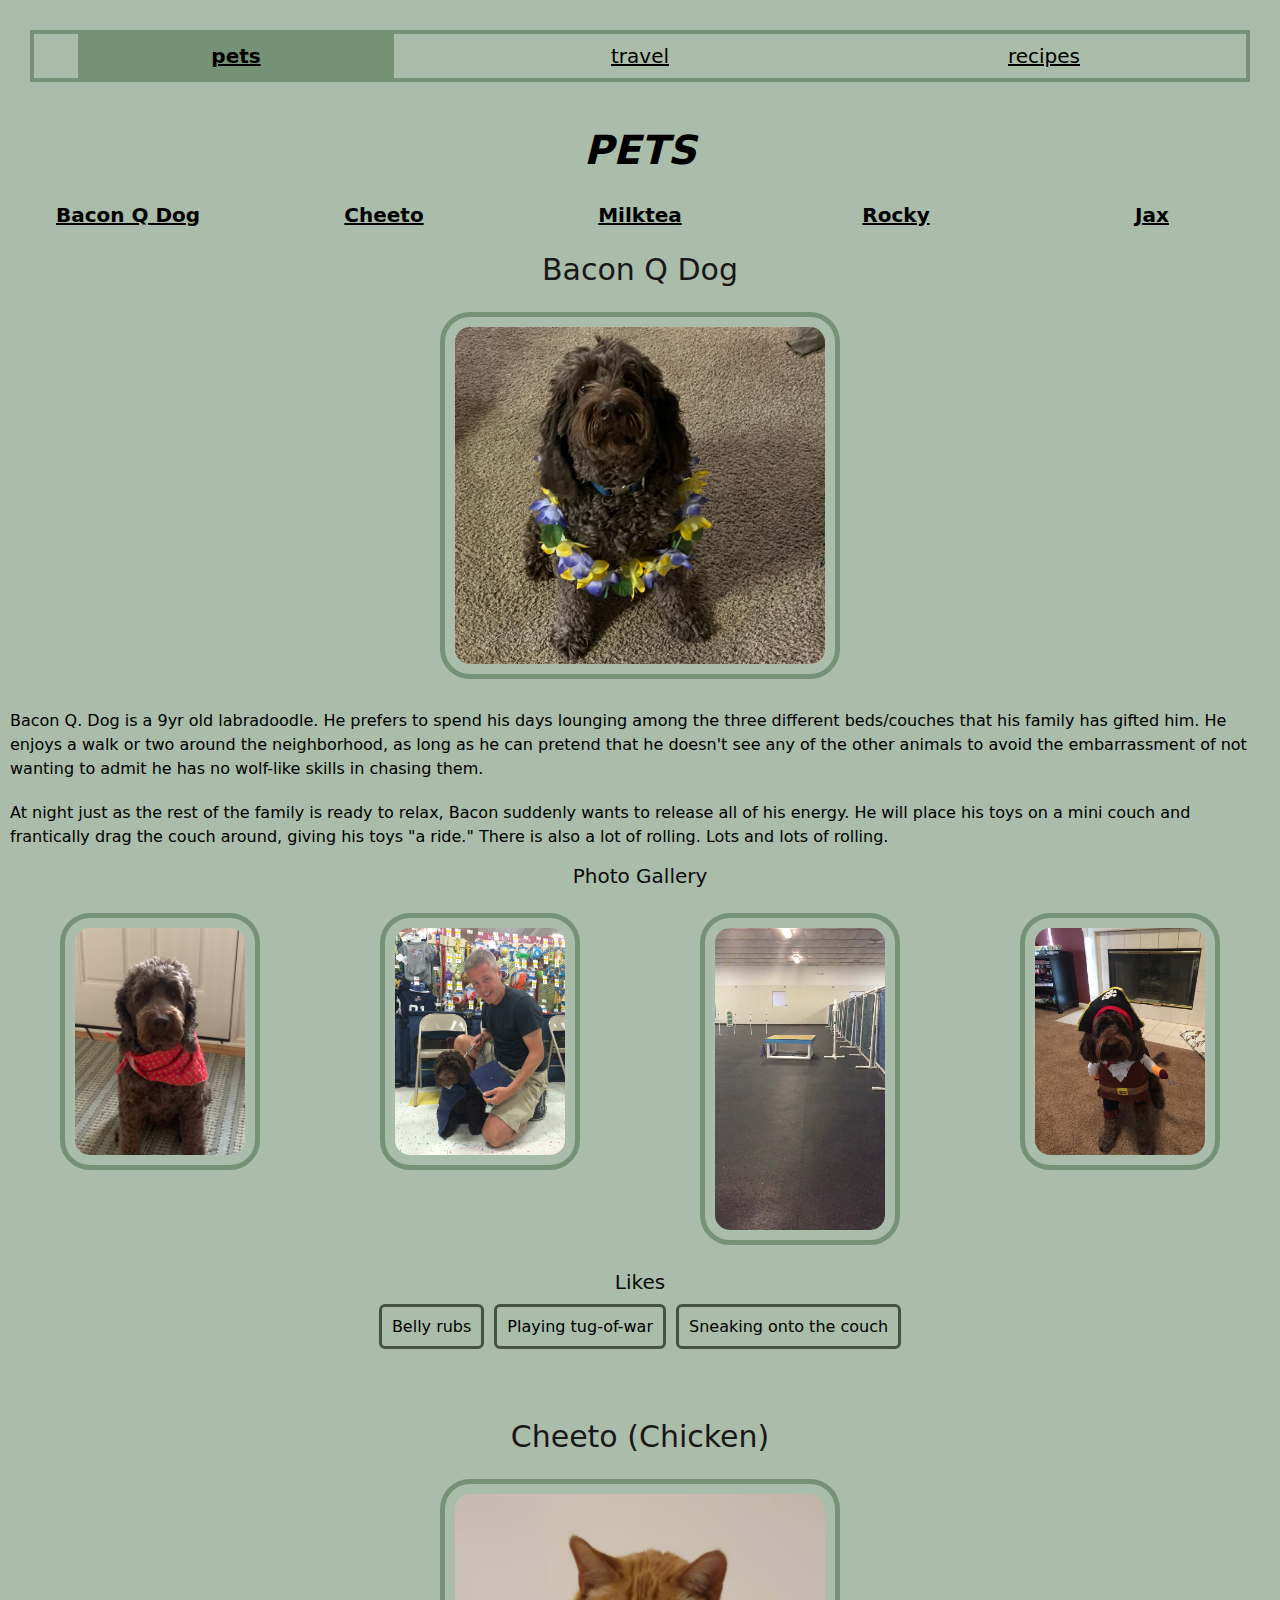
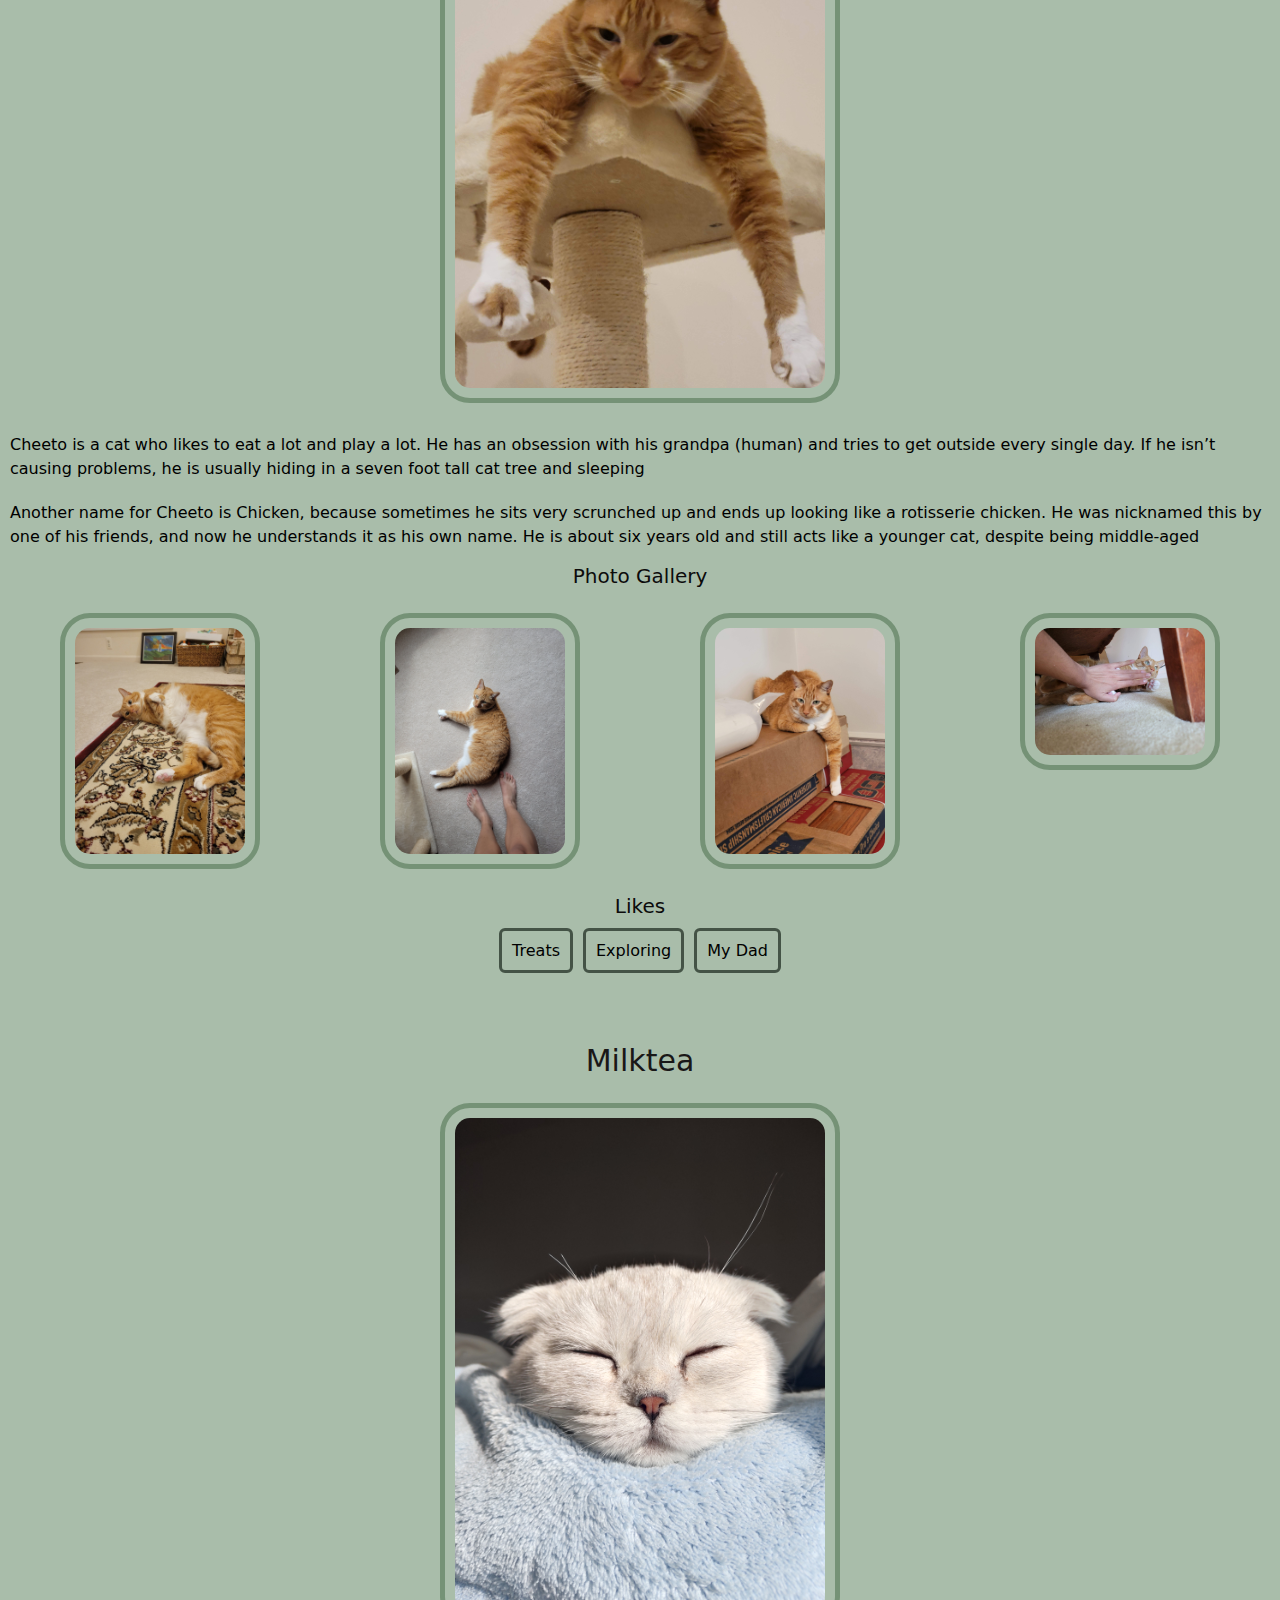
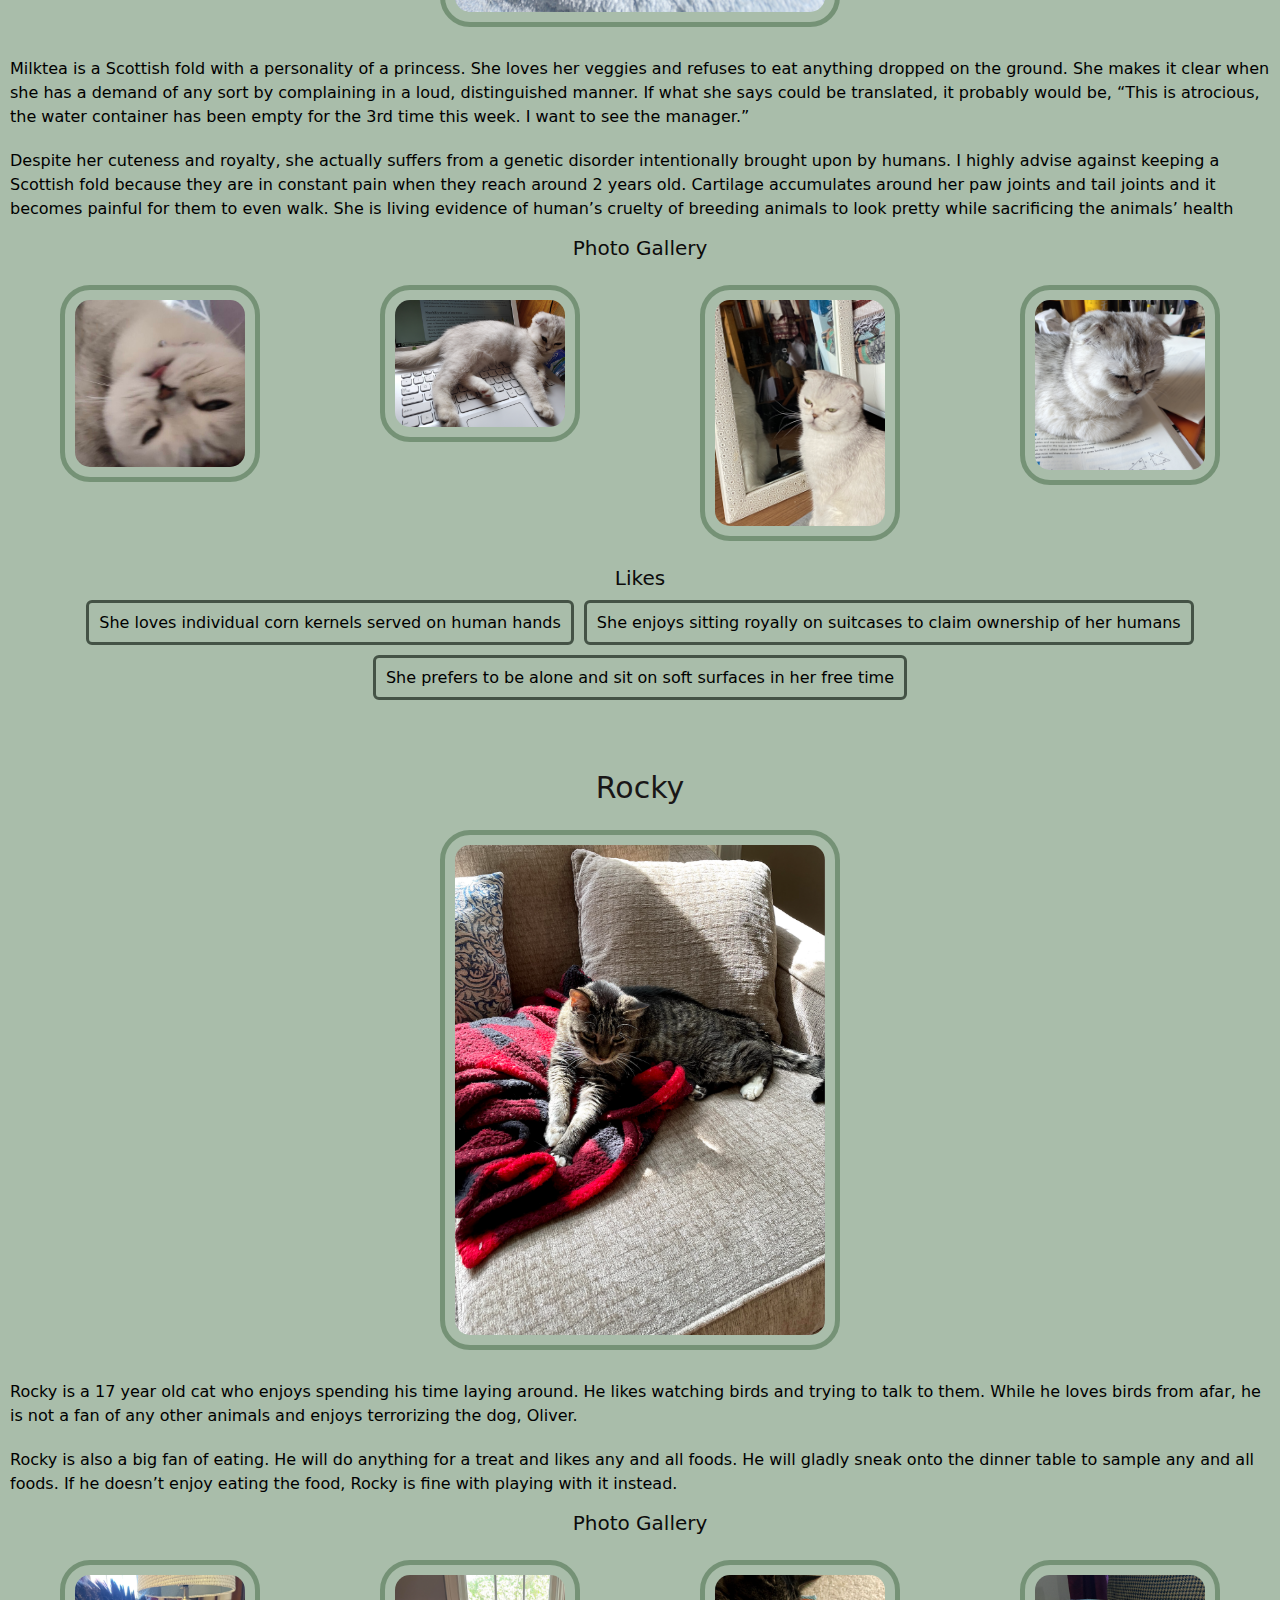
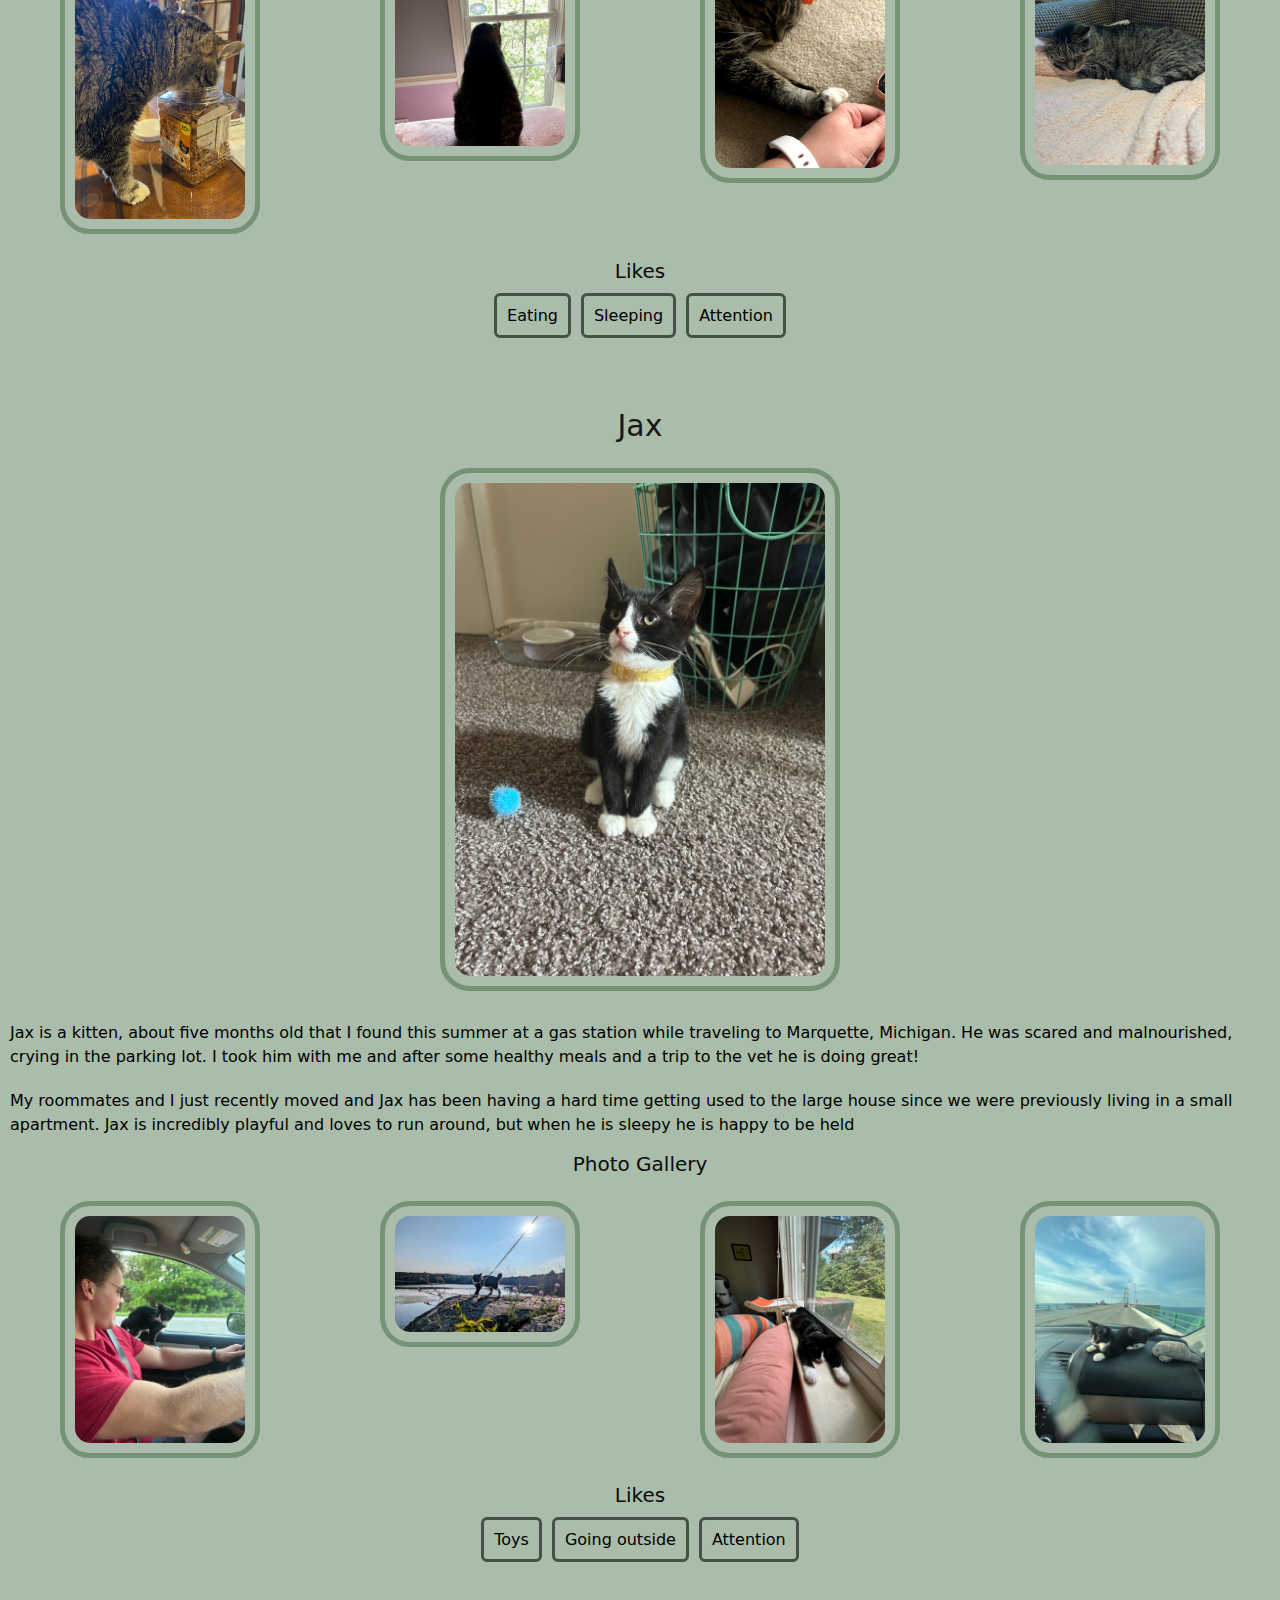
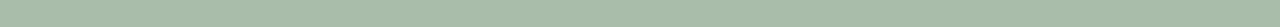
<file: index.html>
<!DOCTYPE html>
<html lang="en">

<head>
    <meta charset="UTF-8">
    <meta name="viewport" content="width=device-width, initial-scale=1.0">
    <link rel="stylesheet" href="css/reset.css" />
    <link rel="stylesheet" href="css/style.css">
    <title>pets</title>
</head>

<body>

    <a href="#main" class="skip-to-main-content">Skip to Main Content</a>

    <nav>
        <ul class="links">
            <li class="on-page first-link"><a href="index.html">pets</a></li>
            <li class="second-link"><a href="travel.html">travel</a></li>
            <li class="third-link"><a href="recipes.html">recipes</a></li>
        </ul>
    </nav>
    
    <header>
        <h1>pets</h1>
    </header>

    <ul class="pet-links">
        <li class="pet-link"><a href="#baconqdog">Bacon Q Dog</a></li>
        <li class="pet-link"><a href="#cheeto">Cheeto</a></li>
        <li class="pet-link"><a href="#milktea">Milktea</a></li>
        <li class="pet-link"><a href="#rocky">Rocky</a></li>
        <li class="pet-link"><a href="#jax">Jax</a></li>
    </ul>

    <main id="main">
        <div>
            <a id="baconqdog"></a>
            <h2>Bacon Q Dog</h2>

            <img class="main-pic" width="400" src="images/bacon.jpg" alt="Brown labradoodle wearing colorful lei">
            <p>Bacon Q. Dog is a 9yr old labradoodle. He prefers to spend his days lounging among the three different
                beds/couches that
                his family has gifted him. He enjoys a walk or two around the neighborhood, as long as he can pretend
                that he doesn't
                see any of the other animals to avoid the embarrassment of not wanting to admit he has no wolf-like
                skills in chasing
                them.</p>
            <p>At night just as the rest of the family is ready to relax, Bacon suddenly wants to release all of his
                energy. He will
                place his toys on a mini couch and frantically drag the couch around, giving his toys "a ride." There is
                also a lot of
                rolling. Lots and lots of rolling.</p>
            <h3>Photo Gallery</h3>
            <div class="group-of-photos">
                <img width="200" src="images/bacon_bandana.JPG" alt="Brown labradoodle wearing an orange bandana">
                <img width="200" src="images/bacon_graduation.JPG"
                    alt="Small labradoodle puppy wearing a graduation cap and gown.">
                <video width="200" src="images/bacon_agility.mov"></video>
                <img width="200" src="images/bacon_halloween.JPG" alt="Brown labradoodle wearing a pirate costume">
            </div>
            <h3>Likes</h3>
            <ul class="likes">
                <li>Belly rubs</li>
                <li>Playing tug-of-war</li>
                <li>Sneaking onto the couch</li>
            </ul>

            <!-- Colleen van Lent -->
        </div>
        <div>
            <a id="cheeto"></a>
            <h2>Cheeto (Chicken)</h2>

            <img class="main-pic" width="400" src="images/cheeto_cattree.jpg" alt="Orange cat hanging paws off a cat tower">
            <p>Cheeto is a cat who likes to eat a lot and play a lot. He has an obsession with his grandpa (human) and
                tries to get
                outside every single day. If he isn’t causing problems, he is usually hiding in a seven foot tall cat
                tree and sleeping</p>
            <p>Another name for Cheeto is Chicken, because sometimes he sits very scrunched up and ends up looking like
                a rotisserie
                chicken. He was nicknamed this by one of his friends, and now he understands it as his own name. He is
                about six years
                old and still acts like a younger cat, despite being middle-aged</p>
            <h3>Photo Gallery</h3>
            <div class="group-of-photos">
                <img width="200" src="images/cheeto_carpet.jpg" alt="Cheeto laying sideways on the carpet">
                <img width="200" src="images/cheeto_moon.jpg" alt="Cheeto lying in the sun in a half moon crescent shape">
                <img width="200" src="images/cheeto_boxes.jpg" alt="Cheeto lying on boxes with one leg hanging off.">
                <img width="200" src="images/cheeto_attack.jpg" alt="Cheeto attacking a hand trying to pet him.">
            </div>
            <h3>Likes</h3>
            <ul class="likes">
                <li>Treats</li>
                <li>Exploring</li>
                <li>My Dad</li>
            </ul>

            <!-- Divya Shankar -->
        </div>
        <div>
            <a id="milktea"></a>
            <h2>Milktea</h2>

            <img class="main-pic" width="400" src="images/Main.JPG" alt="Milktea taking nap">
            <p>Milktea is a Scottish fold with a personality of a princess. She loves her veggies and refuses to eat
                anything dropped
                on the ground. She makes it clear when she has a demand of any sort by complaining in a loud,
                distinguished manner. If
                what she says could be translated, it probably would be, “This is atrocious, the water container has
                been empty for the
                3rd time this week. I want to see the manager.”</p>
            <p>Despite her cuteness and royalty, she actually suffers from a genetic disorder intentionally brought upon
                by humans. I
                highly advise against keeping a Scottish fold because they are in constant pain when they reach around 2
                years old.
                Cartilage accumulates around her paw joints and tail joints and it becomes painful for them to even
                walk. She is living
                evidence of human’s cruelty of breeding animals to look pretty while sacrificing the animals’ health</p>
            <h3>Photo Gallery</h3>
            <div class="group-of-photos">
                <img width="200" src="images/Milktea_comfy.jpg" alt="Milktea enjoying a good massage">
                <img width="200" src="images/Milktea_laptop.JPG" alt="Baby Milktea On Laptop">
                <img width="200" src="images/Milktea_mirror.jpeg" alt="Milktea sighing at mirror">
                <img width="200" src="images/Milktea_catbox.JPG" alt="Milktea Catbox position">
            </div>
            <h3>Likes</h3>
            <ul class="likes">
                <li>She loves individual corn kernels served on human hands</li>
                <li>She enjoys sitting royally on suitcases to claim ownership of her humans</li>
                <li>She prefers to be alone and sit on soft surfaces in her free time</li>
            </ul>

            <!-- Olive Ren -->
        </div>
        <div>
            <a id="rocky"></a>
            <h2>Rocky</h2>

            <img class="main-pic" width="400" src="images/rocky.jpg" alt="Black cat laying on red blanket">
            <p>Rocky is a 17 year old cat who enjoys spending his time laying around. He likes watching birds and trying
                to talk to
                them. While he loves birds from afar, he is not a fan of any other animals and enjoys terrorizing the
                dog, Oliver.</p>
            <p>Rocky is also a big fan of eating. He will do anything for a treat and likes any and all foods. He will
                gladly sneak
                onto the dinner table to sample any and all foods. If he doesn’t enjoy eating the food, Rocky is fine
                with playing with
                it instead.</p>
            <h3>Photo Gallery</h3>
            <div class="group-of-photos">
                <img width="200" src="images/rocky_treats.jpg" alt="Cat sticking his head in treat bin">
                <img width="200" src="images/rocky_bird_watching.jpg" alt="Cat looking out the window">
                <img width="200" src="images/rocky_hand.jpg" alt="Cat sleeping holding hand">
                <img width="200" src="images/rocky_sleeping.jpg" alt="Cat sleeping">
            </div>
            <h3>Likes</h3>
            <ul class="likes">
                <li>Eating</li>
                <li>Sleeping</li>
                <li>Attention</li>
            </ul>

            <!-- Lauren Pesce -->
        </div>
        <div>
            <a id="jax"></a>
            <h2>Jax</h2>

            <img class="main-pic" width="400" src="images/Jax.jpg"
                alt="A black and white kitten sitting down and wearing a yellow collar.">
            <p>Jax is a kitten, about five months old that I found this summer at a gas station while traveling to
                Marquette, Michigan.
                He was scared and malnourished, crying in the parking lot. I took him with me and after some healthy
                meals and a trip to
                the vet he is doing great!</p>
            <p>My roommates and I just recently moved and Jax has been having a hard time getting used to the large
                house since we were
                previously living in a small apartment. Jax is incredibly playful and loves to run around, but when he
                is sleepy he is
                happy to be held</p>
            <h3>Photo Gallery</h3>
            <div class="group-of-photos">
                <img width="200" src="images/JaxandMax.jpg"
                    alt="Black and white kitten standing on the driver’s arm while on a road trip.">
                <img width="200" src="images/JaxHarlowLake.jpg"
                    alt="Black and white kitten on a leash standing on a rock above a lake.">
                <img width="200" src="images/JaxSleeping.jpg" alt="Black and white kitten sleeping on a windowsill.">
                <img width="200" src="images/JaxDashboard.jpg"
                    alt="Black and white kitten lying on the dashboard of a car while crossing the Mackinac Bridge">
            </div>
            <h3>Likes</h3>
            <ul class="likes">
                <li>Toys</li>
                <li>Going outside</li>
                <li>Attention</li>
            </ul>

            <!-- Grace Jermstad -->

        </div>
    </main>

</body>

</html>
</file>
<file: css/style.css>
body{
    background-color: #a9bdaa;
    color: black;
    font-family: system-ui, -apple-system, BlinkMacSystemFont, 'Segoe UI', Roboto, Oxygen, Ubuntu, Cantarell, 'Open Sans', 'Helvetica Neue', sans-serif;
}

h1{
    font-size: 40px;
    font-family: system-ui, -apple-system, BlinkMacSystemFont, 'Segoe UI', Roboto, Oxygen, Ubuntu, Cantarell, 'Open Sans', 'Helvetica Neue', sans-serif;
    text-align: center;
    padding: 15px;
    font-weight: bold;
    margin-bottom: 15px;
    text-transform: uppercase;
    font-style: italic;
}

h2{
    font-size: 30px;
    font-family: system-ui, -apple-system, BlinkMacSystemFont, 'Segoe UI', Roboto, Oxygen, Ubuntu, Cantarell, 'Open Sans', 'Helvetica Neue', sans-serif;
    color: rgb(25, 23, 23);
    text-align: center;
    padding: 5px;
    margin-top: 20px;
}

h3{
    font-size: 20px;
    font-family: system-ui, -apple-system, BlinkMacSystemFont, 'Segoe UI', Roboto, Oxygen, Ubuntu, Cantarell, 'Open Sans', 'Helvetica Neue', sans-serif;
    color: rgb(12, 11, 11);
    text-align: center;
    padding: 5px;
}

p{
    line-height: 1.5;
    padding: 10px;
    font-family: system-ui, -apple-system, BlinkMacSystemFont, 'Segoe UI', Roboto, Oxygen, Ubuntu, Cantarell, 'Open Sans', 'Helvetica Neue', sans-serif;
}

img{
    border: 5px solid #759276;
    padding: 10px;
    margin: 20px;
    border-radius: 30px;
    transition: transform 200ms, 200ms;
}

img:hover {
    transform: translateY(-10px);
}

video{
    border: 5px solid #759276;
    padding: 10px;
    margin: 20px;
    border-radius: 30px;
    transition: transform 200ms, 200ms;
}

video:hover{
    transform: translateY(-10px);
}

ul{
    display: inline-block;
}

nav{
    justify-content: space-evenly;
    align-items: center;
    margin: 30px;
    border: #759276 solid 4px;
}

.links{
    display: grid;
    grid-template-columns: repeat(3, 1fr);
    justify-content: center;
    justify-items: center;
    text-decoration: underline;
}


.links li{
    padding-right: 33%;
    padding-left: 33%;
    padding-top: 10px;
    padding-bottom: 10px;
    font-size: 20px;
}

.on-page {
    background-color: #759276;
    font-weight: bold;
}

.main-pic{
    display: block;
    margin-left: auto;
    margin-right: auto;
}

.skip-to-main-content {
    position: absolute;
    left: -9999px;
    z-index: 999;
    padding: 1em;
    background-color: #759276;
    color: rgb(0, 0, 0);
    opacity: 0;
}

.group-of-photos{
    display: grid;
    grid-template-columns: repeat(2, 1fr);
    justify-content: center;
    justify-items: center;
}

.likes {
    display: flex;
    justify-content: center;
    flex-wrap: wrap;
    padding-bottom: 30px;
    margin-bottom: 30px;
}

.likes li {
    border: #445346 solid;
    color: #000000;
    border-radius: 6px;
    padding: 10px;
    margin: 5px;
    text-align: left;
}

figcaption {
    padding-right: 20px;
    padding-left: 20px;
    text-align: center;
}

.steps {
    list-style-type: decimal;
    padding: 60px;
    
}

.recipe-desc {
    text-align: center;
    padding: 60px;
}

.recipe-info {
    text-align: center;
}

.recipe-info li {
    margin: 0 auto;
    padding: 5px;
}


form {
    margin: 20px auto;
    padding: 20px;
    background-color: #a4bea4;
    border: 1px solid #ddd;
    border-radius: 20px;
    max-width: 400px;
}

label {
    display: block;
    margin-bottom: 10px;
}

input[type="number"] {
    width: 100%;
    padding: 10px;
    margin-bottom: 10px;
    border: 1px solid #dddddd;
    border-radius: 4px;
}

button {
    background-color: #445346;
    color: #fff;
    border: none;
    padding: 10px 20px;
    border-radius: 4px;
    cursor: pointer;
}

button:hover {
    background-color: #0056b3;
}

.pet-links {
    display: grid;
    grid-template-columns: repeat(5, 1fr);
    justify-content: center;
    justify-items: center;
    text-decoration: underline;
    font-weight: bold;
    font-size: 20px;
}

.travel-links {
    display: grid;
    grid-template-columns: repeat(4, 1fr);
    justify-content: center;
    justify-items: center;
    text-decoration: underline;
    font-weight: bold;
    font-size: 20px;

}

.time {
    text-align: center;
}






@media only screen and (min-width: 768px) {

    .skip-to-main-content:focus {
        left: 10%;
        transform: translateX(-50%);
        opacity: 1;
        padding: 5px;
        border-radius: 10px;
        font-weight: bold;
    }

    .group-of-photos {
        display: grid;
        grid-template-columns: repeat(4, 1fr);
        justify-content: center;
        justify-items: center;
    }

}


@media only screen and (min-width: 600px) {



}



@media (prefers-reduced-motion) {

    .gif {
        display: none;
    }

    img {
        border: 5px solid #759276;
        padding: 10px;
        margin: 20px;
        border-radius: 30px;
    }

    img:hover {
    }

    video {
        border: 5px solid #759276;
        padding: 10px;
        margin: 20px;
        border-radius: 30px;
    }

    video:hover {

    }

    
}
</file>
